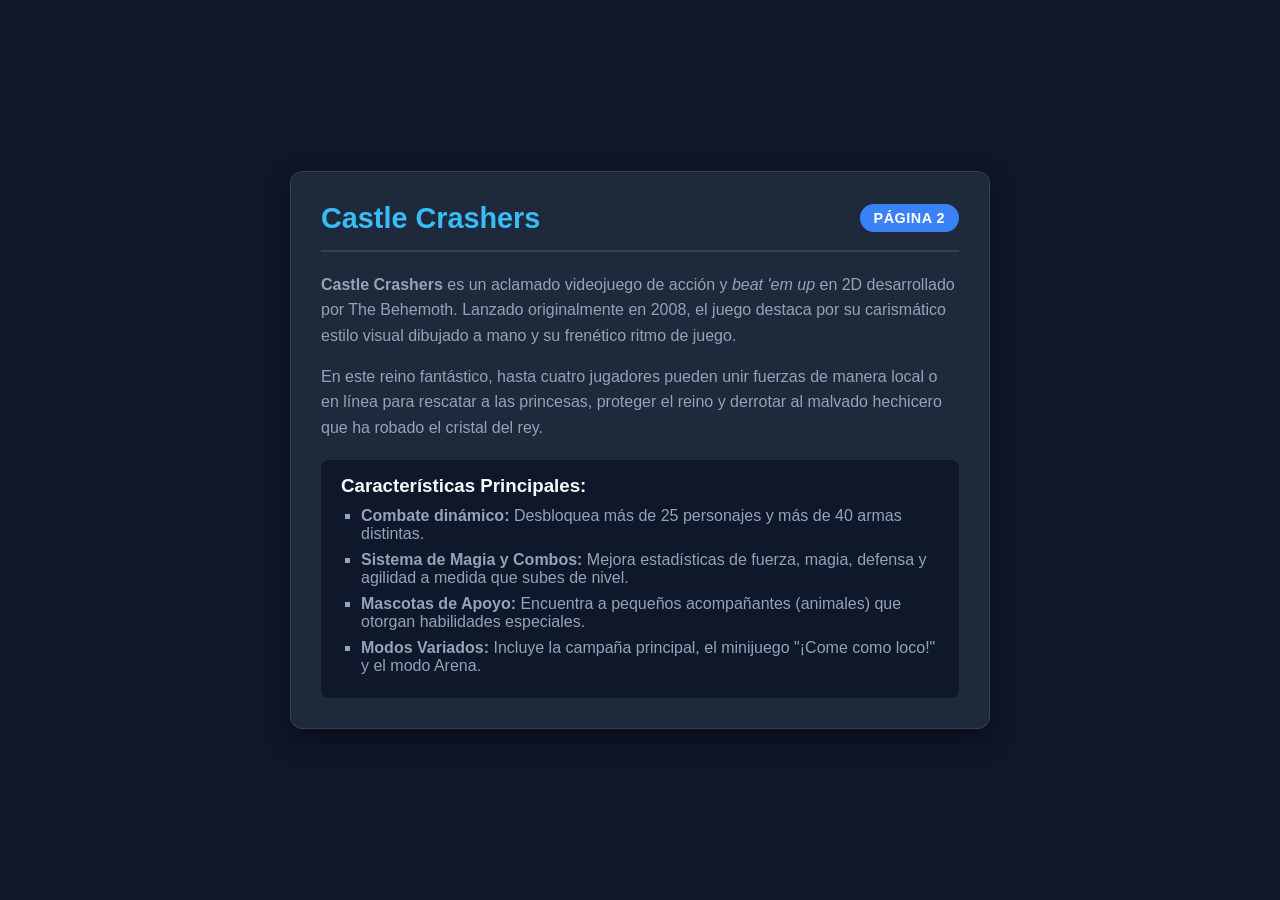
<file: pagina2/index.html>
<!DOCTYPE html>
<html lang="es">
<head>
    <meta charset="UTF-8">
    <meta name="viewport" content="width=device-width, initial-scale=1.0">
    <title>Castle Crashers - Página 2</title>
     <link rel="stylesheet" href="style.css">
</head>

<body>

    <div class="container">
        <header>
            <h1>Castle Crashers</h1>
            <span class="badge">PÁGINA 2</span>
        </header>

        <section>
            <p><strong>Castle Crashers</strong> es un aclamado videojuego de acción y <em>beat 'em up</em> en 2D desarrollado por The Behemoth. Lanzado originalmente en 2008, el juego destaca por su carismático estilo visual dibujado a mano y su frenético ritmo de juego.</p>
            
            <p>En este reino fantástico, hasta cuatro jugadores pueden unir fuerzas de manera local o en línea para rescatar a las princesas, proteger el reino y derrotar al malvado hechicero que ha robado el cristal del rey.</p>

            <div class="features">
                <h3>Características Principales:</h3>
                <ul>
                    <li><strong>Combate dinámico:</strong> Desbloquea más de 25 personajes y más de 40 armas distintas.</li>
                    <li><strong>Sistema de Magia y Combos:</strong> Mejora estadísticas de fuerza, magia, defensa y agilidad a medida que subes de nivel.</li>
                    <li><strong>Mascotas de Apoyo:</strong> Encuentra a pequeños acompañantes (animales) que otorgan habilidades especiales.</li>
                    <li><strong>Modos Variados:</strong> Incluye la campaña principal, el minijuego "¡Come como loco!" y el modo Arena.</li>
                </ul>
            </div>
        </section>
    </div>
</body>
</html>
</file>
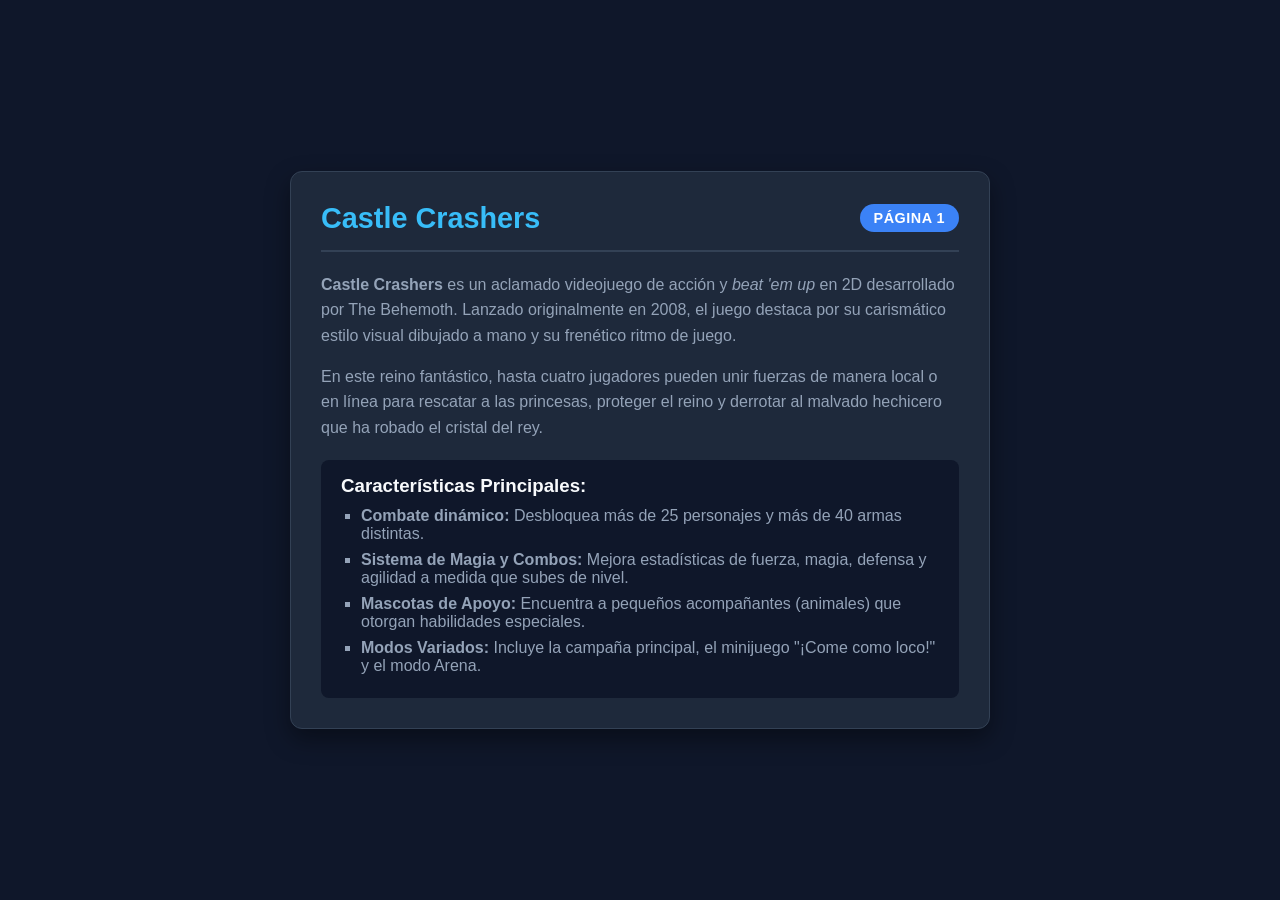
<file: pagina1/pagina1.html>
<!DOCTYPE html>
<html lang="es">
<head>
    <meta charset="UTF-8">
    <meta name="viewport" content="width=device-width, initial-scale=1.0">
    <title>Castle Crashers - Página 1</title>
     <link rel="stylesheet" href="style.css">
</head>

<body>

    <div class="container">
        <header>
            <h1>Castle Crashers</h1>
            <span class="badge">PÁGINA 1</span>
        </header>

        <section>
            <p><strong>Castle Crashers</strong> es un aclamado videojuego de acción y <em>beat 'em up</em> en 2D desarrollado por The Behemoth. Lanzado originalmente en 2008, el juego destaca por su carismático estilo visual dibujado a mano y su frenético ritmo de juego.</p>
            
            <p>En este reino fantástico, hasta cuatro jugadores pueden unir fuerzas de manera local o en línea para rescatar a las princesas, proteger el reino y derrotar al malvado hechicero que ha robado el cristal del rey.</p>

            <div class="features">
                <h3>Características Principales:</h3>
                <ul>
                    <li><strong>Combate dinámico:</strong> Desbloquea más de 25 personajes y más de 40 armas distintas.</li>
                    <li><strong>Sistema de Magia y Combos:</strong> Mejora estadísticas de fuerza, magia, defensa y agilidad a medida que subes de nivel.</li>
                    <li><strong>Mascotas de Apoyo:</strong> Encuentra a pequeños acompañantes (animales) que otorgan habilidades especiales.</li>
                    <li><strong>Modos Variados:</strong> Incluye la campaña principal, el minijuego "¡Come como loco!" y el modo Arena.</li>
                </ul>
            </div>
        </section>
    </div>

</body>
</html>
</file>
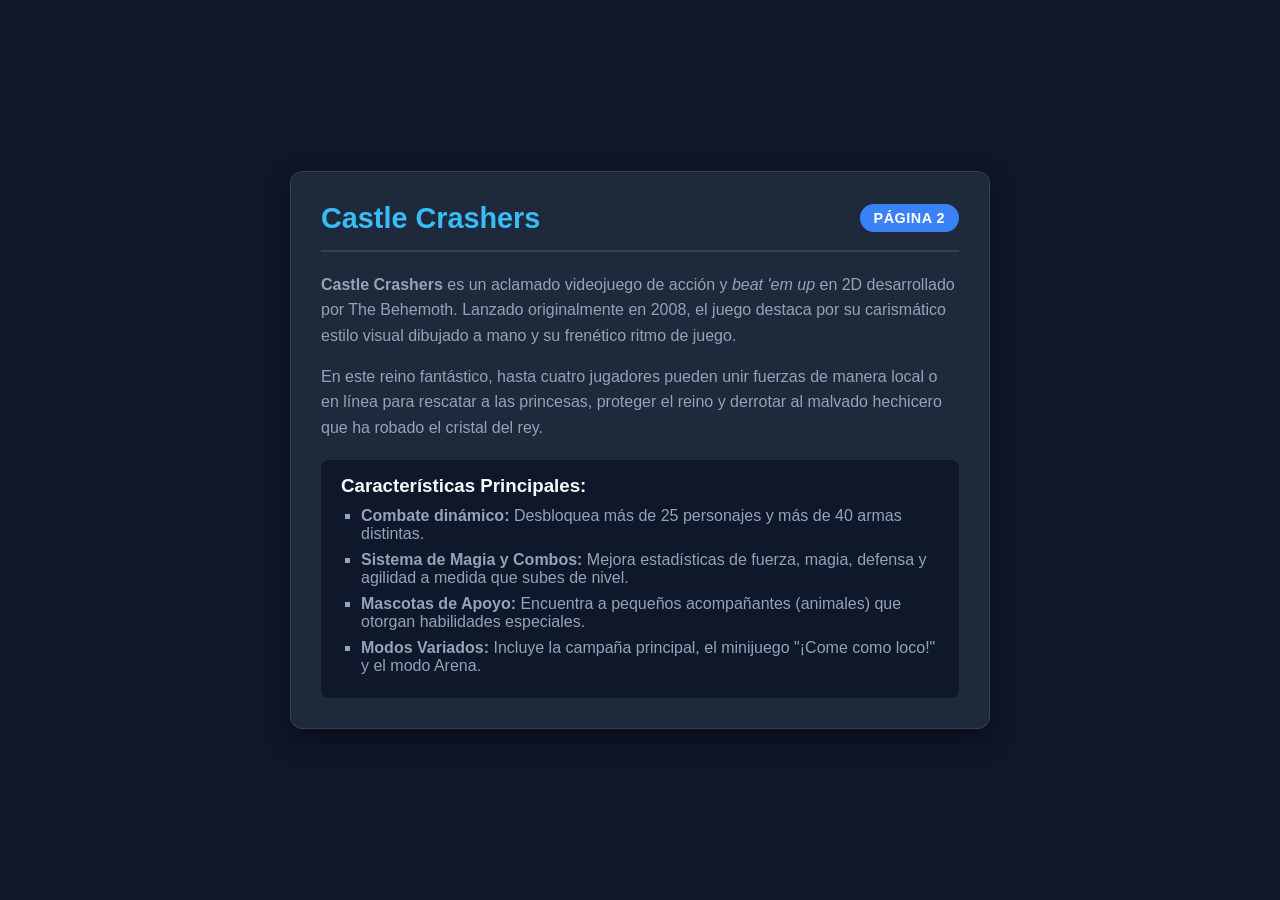
<file: pagina2/pagina2.html>
<!DOCTYPE html>
<html lang="es">
<head>
    <meta charset="UTF-8">
    <meta name="viewport" content="width=device-width, initial-scale=1.0">
    <title>Castle Crashers - Página 2</title>
     <link rel="stylesheet" href="style.css">
</head>

<body>

    <div class="container">
        <header>
            <h1>Castle Crashers</h1>
            <span class="badge">PÁGINA 2</span>
        </header>

        <section>
            <p><strong>Castle Crashers</strong> es un aclamado videojuego de acción y <em>beat 'em up</em> en 2D desarrollado por The Behemoth. Lanzado originalmente en 2008, el juego destaca por su carismático estilo visual dibujado a mano y su frenético ritmo de juego.</p>
            
            <p>En este reino fantástico, hasta cuatro jugadores pueden unir fuerzas de manera local o en línea para rescatar a las princesas, proteger el reino y derrotar al malvado hechicero que ha robado el cristal del rey.</p>

            <div class="features">
                <h3>Características Principales:</h3>
                <ul>
                    <li><strong>Combate dinámico:</strong> Desbloquea más de 25 personajes y más de 40 armas distintas.</li>
                    <li><strong>Sistema de Magia y Combos:</strong> Mejora estadísticas de fuerza, magia, defensa y agilidad a medida que subes de nivel.</li>
                    <li><strong>Mascotas de Apoyo:</strong> Encuentra a pequeños acompañantes (animales) que otorgan habilidades especiales.</li>
                    <li><strong>Modos Variados:</strong> Incluye la campaña principal, el minijuego "¡Come como loco!" y el modo Arena.</li>
                </ul>
            </div>
        </section>
    </div>
</body>
</html>
</file>
<file: pagina2/style.css>
:root {
            --bg-color: #0f172a;
            --card-bg: #1e293b;
            --accent-color: #38bdf8;
            --node-badge: #3b82f6; /* Azul para identificar Pagina 2 */
            --text-color: #f8fafc;
            --text-secondary: #94a3b8;
        }

        * {
            box-sizing: border-box;
            margin: 0;
            padding: 0;
            font-family: 'Segoe UI', Tahoma, Geneva, Verdana, sans-serif;
        }

        body {
            background-color: var(--bg-color);
            color: var(--text-color);
            display: flex;
            justify-content: center;
            align-items: center;
            min-height: 100vh;
            padding: 20px;
        }

        .container {
            max-width: 700px;
            width: 100%;
            background-color: var(--card-bg);
            border-radius: 12px;
            padding: 30px;
            box-shadow: 0 10px 25px rgba(0, 0, 0, 0.4);
            border: 1px solid #334155;
        }

        header {
            display: flex;
            justify-content: space-between;
            align-items: center;
            border-bottom: 2px solid #334155;
            padding-bottom: 15px;
            margin-bottom: 20px;
        }

        h1 {
            color: var(--accent-color);
            font-size: 1.8rem;
        }

        .badge {
            background-color: var(--node-badge);
            color: #ffffff;
            padding: 6px 14px;
            border-radius: 20px;
            font-weight: bold;
            font-size: 0.9rem;
            letter-spacing: 0.5px;
        }

        p {
            line-height: 1.6;
            color: var(--text-secondary);
            margin-bottom: 15px;
        }

        .features {
            background-color: #0f172a;
            border-radius: 8px;
            padding: 15px 20px;
            margin-top: 20px;
        }

        .features h3 {
            color: var(--text-color);
            margin-bottom: 10px;
        }

        .features ul {
            list-style-type: square;
            padding-left: 20px;
            color: var(--text-secondary);
        }

        .features li {
            margin-bottom: 8px;
        }

        footer {
            margin-top: 25px;
            text-align: center;
            font-size: 0.85rem;
            color: #64748b;
        }
</file>
<file: pagina1/style.css>
:root {
            --bg-color: #0f172a;
            --card-bg: #1e293b;
            --accent-color: #38bdf8;
            --node-badge: #3b82f6; /* Azul para identificar Pagina 2 */
            --text-color: #f8fafc;
            --text-secondary: #94a3b8;
        }

        * {
            box-sizing: border-box;
            margin: 0;
            padding: 0;
            font-family: 'Segoe UI', Tahoma, Geneva, Verdana, sans-serif;
        }

        body {
            background-color: var(--bg-color);
            color: var(--text-color);
            display: flex;
            justify-content: center;
            align-items: center;
            min-height: 100vh;
            padding: 20px;
        }

        .container {
            max-width: 700px;
            width: 100%;
            background-color: var(--card-bg);
            border-radius: 12px;
            padding: 30px;
            box-shadow: 0 10px 25px rgba(0, 0, 0, 0.4);
            border: 1px solid #334155;
        }

        header {
            display: flex;
            justify-content: space-between;
            align-items: center;
            border-bottom: 2px solid #334155;
            padding-bottom: 15px;
            margin-bottom: 20px;
        }

        h1 {
            color: var(--accent-color);
            font-size: 1.8rem;
        }

        .badge {
            background-color: var(--node-badge);
            color: #ffffff;
            padding: 6px 14px;
            border-radius: 20px;
            font-weight: bold;
            font-size: 0.9rem;
            letter-spacing: 0.5px;
        }

        p {
            line-height: 1.6;
            color: var(--text-secondary);
            margin-bottom: 15px;
        }

        .features {
            background-color: #0f172a;
            border-radius: 8px;
            padding: 15px 20px;
            margin-top: 20px;
        }

        .features h3 {
            color: var(--text-color);
            margin-bottom: 10px;
        }

        .features ul {
            list-style-type: square;
            padding-left: 20px;
            color: var(--text-secondary);
        }

        .features li {
            margin-bottom: 8px;
        }

        footer {
            margin-top: 25px;
            text-align: center;
            font-size: 0.85rem;
            color: #64748b;
        }
</file>
